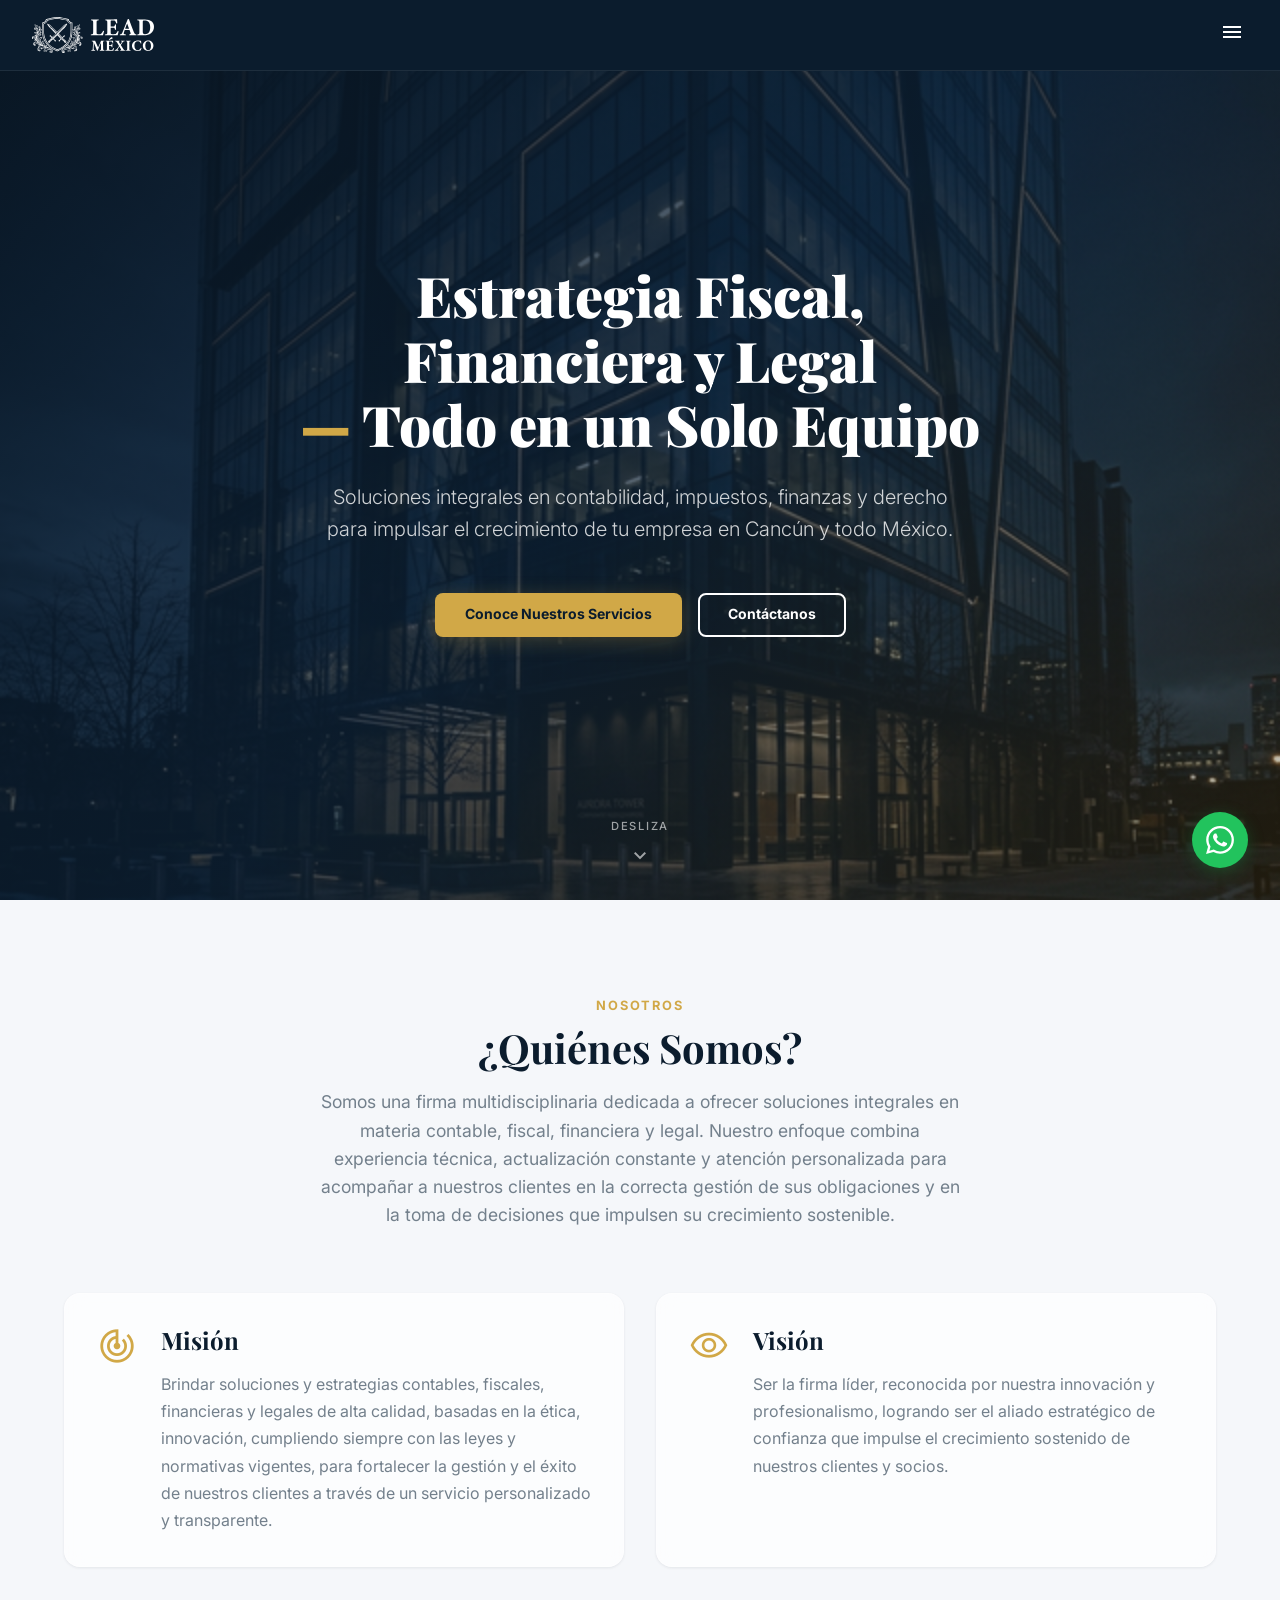
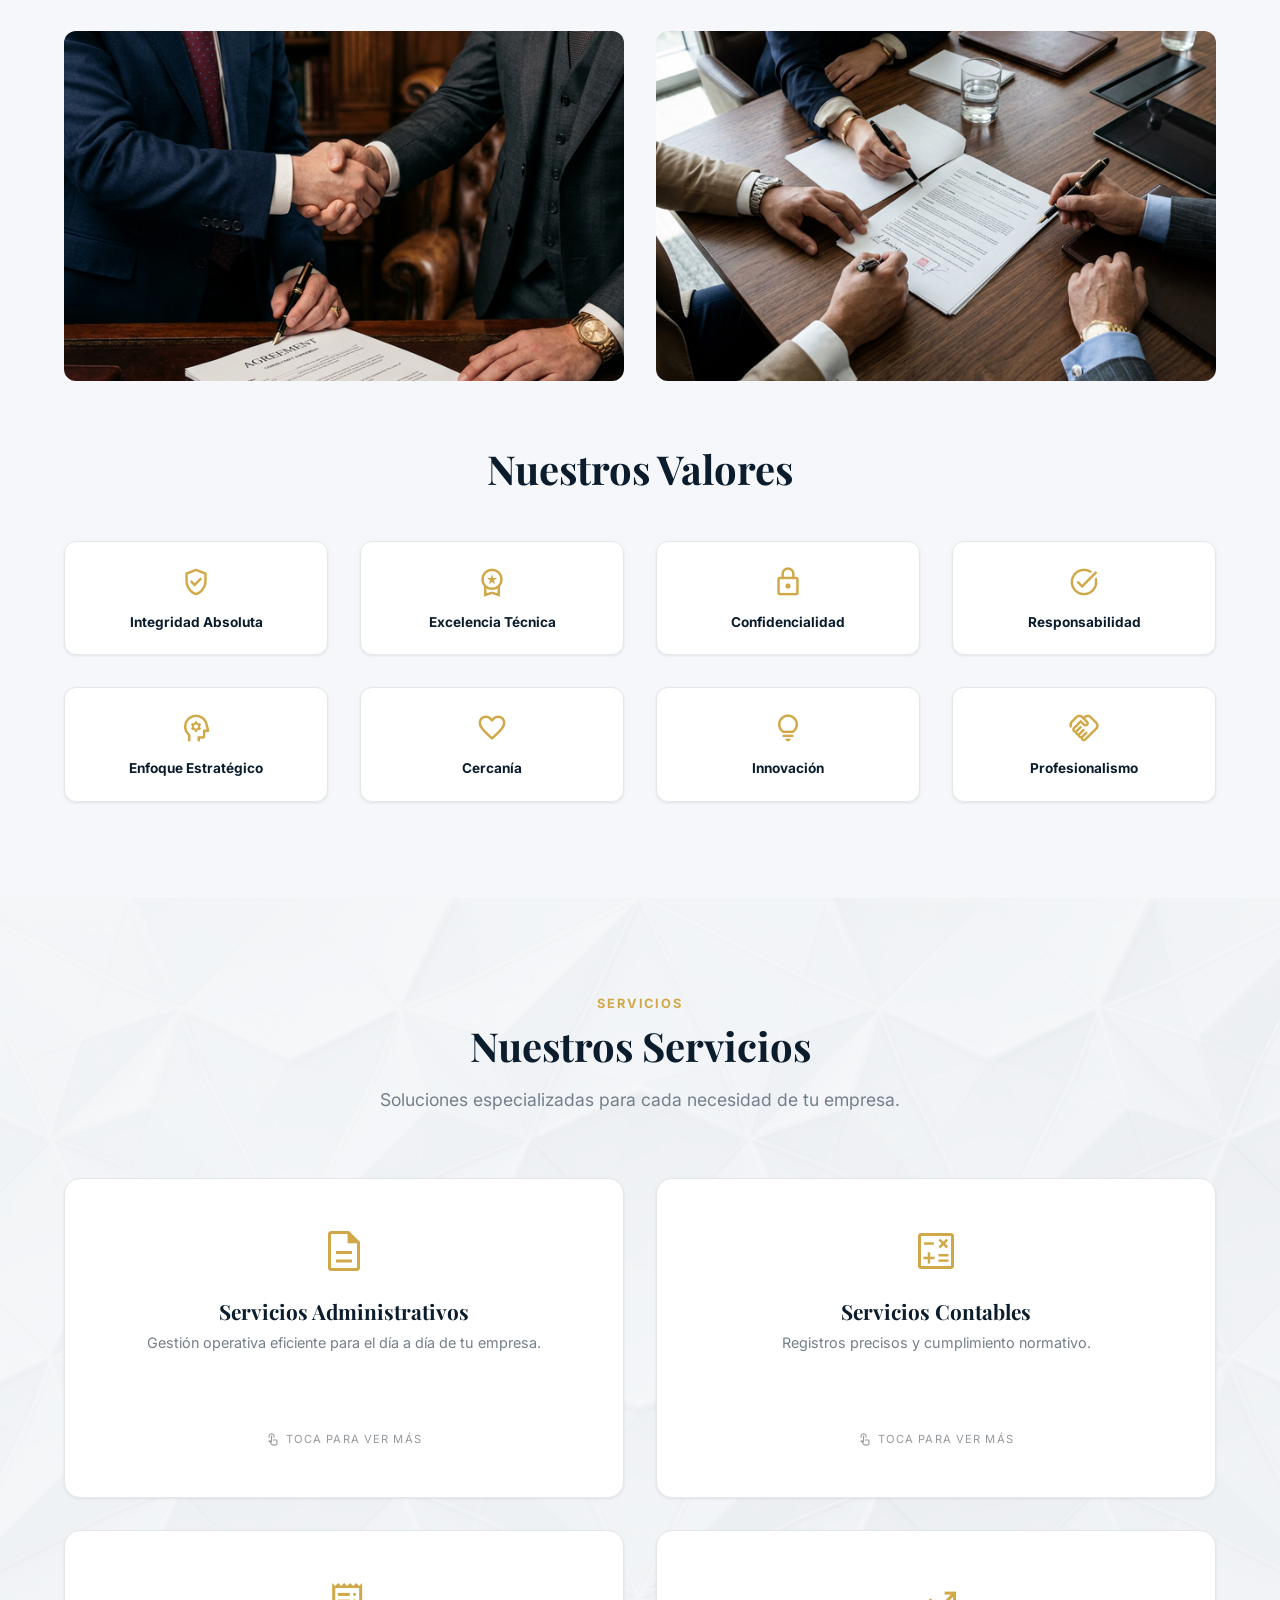
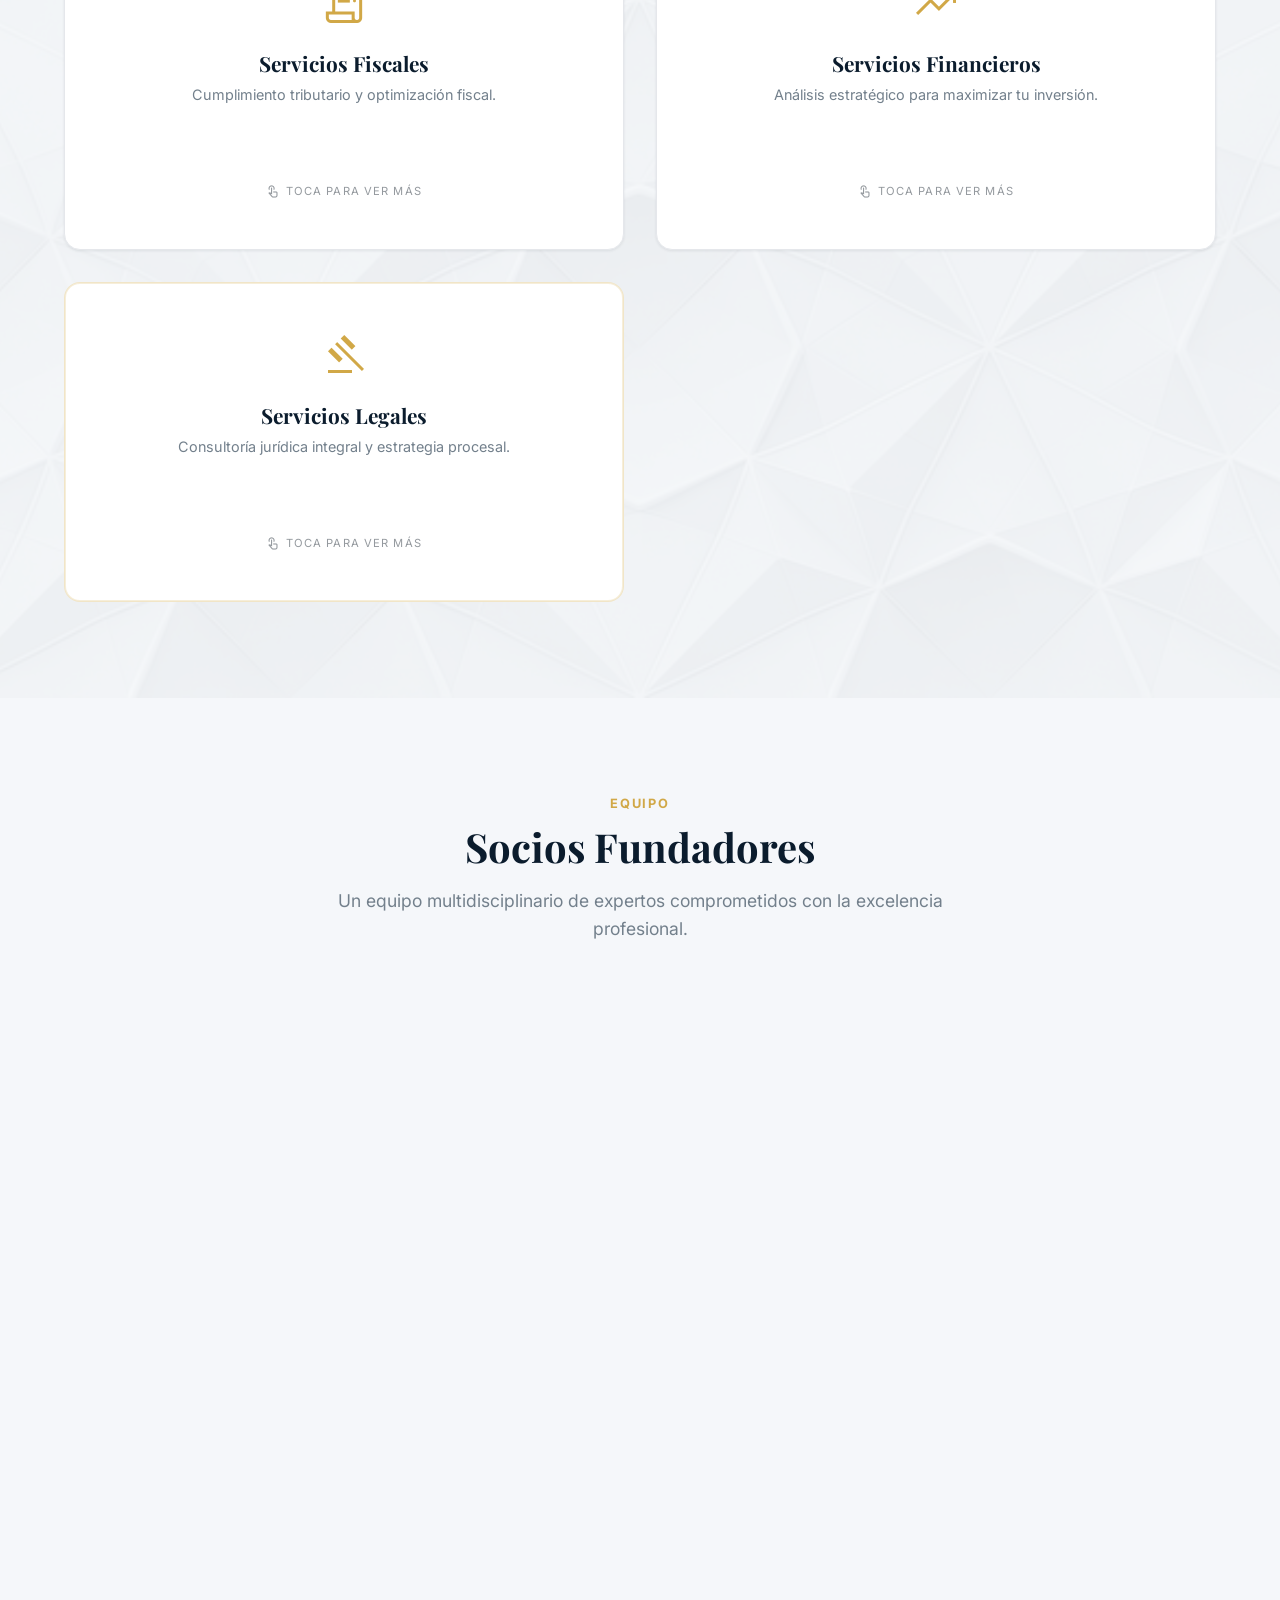
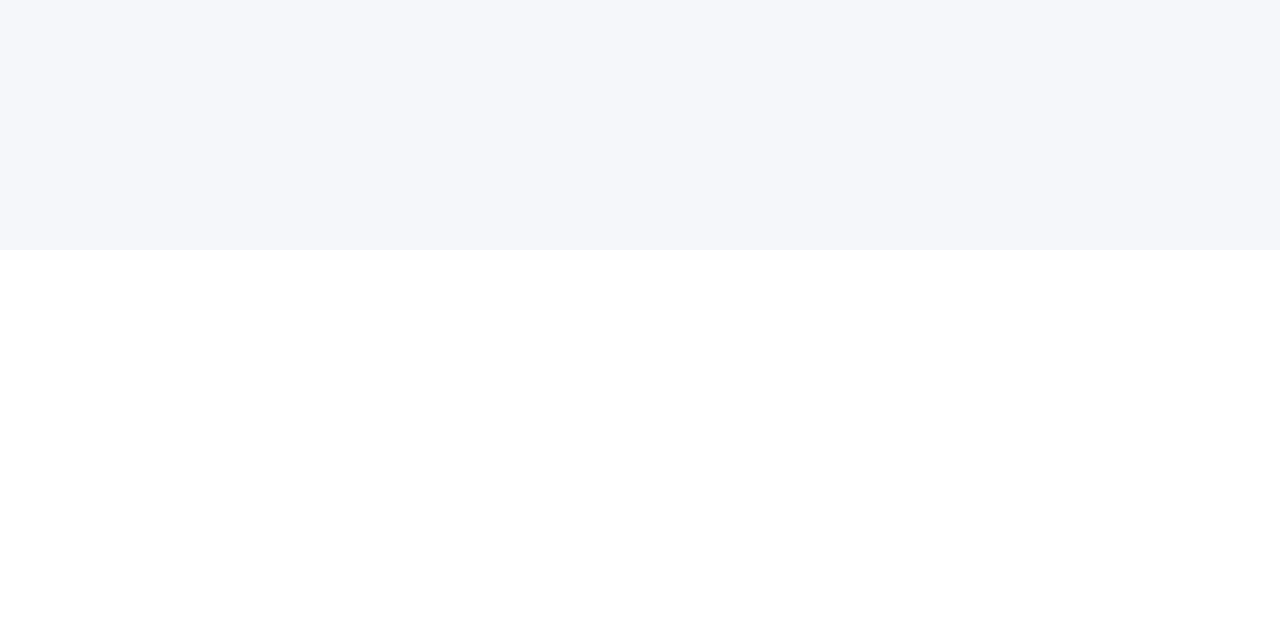
<file: index.html>
<!DOCTYPE html>
<html lang="es">

<head>
    <!-- ─── META BÁSICO ──────────────────────────────────── -->
    <meta charset="UTF-8">
    <meta name="viewport" content="width=device-width, initial-scale=1.0">
    <meta http-equiv="X-UA-Compatible" content="IE=edge">

    <!-- ─── SEO ──────────────────────────────────────────── -->
    <title>LEAD MÉXICO — Estrategia Fiscal, Financiera y Legal en Cancún</title>
    <meta name="description"
        content="Firma multidisciplinaria en Cancún, Quintana Roo. Servicios contables, fiscales, financieros y legales de alta calidad. Soluciones integrales para tu empresa.">
    <meta name="keywords"
        content="contabilidad cancún, fiscal cancún, servicios legales cancún, firma contable quintana roo, asesoría fiscal méxico, LEAD México">
    <meta name="author" content="LEAD México">
    <meta name="robots" content="index, follow">
    <link rel="canonical" href="https://lead-mexico.com/">

    <!-- ─── OPEN GRAPH (Facebook/LinkedIn) ───────────────── -->
    <meta property="og:type" content="website">
    <meta property="og:title" content="LEAD MÉXICO — Estrategia Fiscal, Financiera y Legal">
    <meta property="og:description"
        content="Firma multidisciplinaria en Cancún. Servicios contables, fiscales, financieros y legales de alta calidad.">
    <meta property="og:url" content="https://lead-mexico.com/">
    <meta property="og:site_name" content="LEAD MÉXICO">
    <meta property="og:locale" content="es_MX">

    <!-- ─── FUENTES (Preconnect + Load) ──────────────────── -->
    <link rel="preconnect" href="https://fonts.googleapis.com">
    <link rel="preconnect" href="https://fonts.gstatic.com" crossorigin>
    <link
        href="https://fonts.googleapis.com/css2?family=Inter:wght@300;400;500;700;900&family=Playfair+Display:wght@700;900&display=swap"
        rel="stylesheet">
    <link href="https://fonts.googleapis.com/css2?family=Material+Symbols+Outlined:wght,FILL@100..700,0..1&display=swap"
        rel="stylesheet">

    <!-- ─── FAVICON ─────────────────────────────────────────── -->
    <link rel="icon" type="image/svg+xml" href="img/favicon.svg">

    <!-- ─── CSS ──────────────────────────────────────────── -->
    <link rel="stylesheet" href="css/index.css">

    <!-- ─── SCHEMA.ORG (Structured Data) ─────────────────── -->
    <script type="application/ld+json">
    {
        "@context": "https://schema.org",
        "@type": "ProfessionalService",
        "name": "LEAD México",
        "description": "Firma multidisciplinaria de servicios contables, fiscales, financieros y legales en Cancún, Quintana Roo.",
        "url": "https://lead-mexico.com",
        "address": {
            "@type": "PostalAddress",
            "streetAddress": "Av. Cobá Lote 31 y 33, Manzana 13, Número 1 Planta Alta, Super Manzana 22 Centro",
            "addressLocality": "Cancún",
            "addressRegion": "Quintana Roo",
            "postalCode": "77500",
            "addressCountry": "MX"
        },
        "areaServed": {
            "@type": "GeoCircle",
            "geoMidpoint": {
                "@type": "GeoCoordinates",
                "latitude": 21.1619,
                "longitude": -86.8475
            },
            "geoRadius": "50000"
        },
        "serviceType": [
            "Contabilidad",
            "Servicios Fiscales",
            "Servicios Financieros",
            "Servicios Legales",
            "Asesoría Empresarial"
        ],
        "priceRange": "$$"
    }
    </script>
</head>

<body>

    <!-- ─── NAVBAR (Siempre visible, no lazy) ────────────── -->
    <header class="navbar" id="navbar">
        <a href="#inicio" class="nav-brand" aria-label="LEAD México - Inicio">
            <img src="img/logo-horizontal.svg" alt="LEAD México" class="nav-logo">
        </a>

        <nav>
            <ul class="nav-links">
                <li><a href="#inicio" class="nav-link">Inicio</a></li>
                <li><a href="#nosotros" class="nav-link">Nosotros</a></li>
                <li><a href="#servicios" class="nav-link">Servicios</a></li>
                <li><a href="#equipo" class="nav-link">Equipo</a></li>
                <li><a href="#contacto" class="nav-link">Contacto</a></li>
            </ul>
        </nav>

        <div class="nav-cta">
            <a href="#contacto" class="btn btn-primary">Agenda tu Consulta</a>
        </div>

        <button class="nav-toggle" aria-label="Abrir menú de navegación">
            <span class="material-symbols-outlined">menu</span>
        </button>
    </header>

    <!-- ─── MOBILE MENU ──────────────────────────────────── -->
    <div class="nav-mobile" id="mobile-menu">
        <img src="img/logo-vertical.svg" alt="LEAD México" class="nav-mobile-logo">
        <button class="nav-mobile-close" aria-label="Cerrar menú">
            <span class="material-symbols-outlined">close</span>
        </button>
        <a href="#inicio">Inicio</a>
        <a href="#nosotros">Nosotros</a>
        <a href="#servicios">Servicios</a>
        <a href="#equipo">Equipo</a>
        <a href="#contacto">Contacto</a>
        <a href="#contacto" class="btn btn-primary" style="margin-top:1rem;">Agenda tu Consulta</a>
    </div>

    <!-- ─── MÓDULOS (Lazy Loading Containers) ────────────── -->
    <main>
        <!-- Hero: se carga inmediatamente -->
        <div id="hero-container" class="module-container">
            <div class="module-skeleton" style="min-height:100vh;"></div>
        </div>

        <!-- Nosotros: lazy load al scroll -->
        <div id="nosotros-container" class="module-container">
            <div class="module-skeleton"></div>
        </div>

        <!-- Servicios: lazy load al scroll -->
        <div id="servicios-container" class="module-container">
            <div class="module-skeleton"></div>
        </div>

        <!-- Equipo: lazy load al scroll -->
        <div id="equipo-container" class="module-container">
            <div class="module-skeleton"></div>
        </div>

        <!-- Contacto: lazy load al scroll -->
        <div id="contacto-container" class="module-container">
            <div class="module-skeleton"></div>
        </div>

        <!-- Footer: lazy load al scroll -->
        <div id="footer-container" class="module-container">
            <div class="module-skeleton" style="min-height:150px;"></div>
        </div>
    </main>

    <!-- ─── WHATSAPP FLOTANTE ────────────────────────────── -->
    <a href="https://wa.me/529981234567" target="_blank" rel="noopener noreferrer" class="whatsapp-float"
        aria-label="Contactar por WhatsApp" title="Contáctanos por WhatsApp">
        <svg viewBox="0 0 24 24" xmlns="http://www.w3.org/2000/svg">
            <path
                d="M17.472 14.382c-.297-.149-1.758-.867-2.03-.967-.273-.099-.471-.148-.67.15-.197.297-.767.966-.94 1.164-.173.199-.347.223-.644.075-.297-.15-1.255-.463-2.39-1.475-.883-.788-1.48-1.761-1.653-2.059-.173-.297-.018-.458.13-.606.134-.133.298-.347.446-.52.149-.174.198-.298.298-.497.099-.198.05-.371-.025-.52-.075-.149-.669-1.612-.916-2.207-.242-.579-.487-.5-.669-.51-.173-.008-.371-.01-.57-.01-.198 0-.52.074-.792.372-.272.297-1.04 1.016-1.04 2.479 0 1.462 1.065 2.875 1.213 3.074.149.198 2.096 3.2 5.077 4.487.709.306 1.262.489 1.694.625.712.227 1.36.195 1.871.118.571-.085 1.758-.719 2.006-1.413.248-.694.248-1.289.173-1.413-.074-.124-.272-.198-.57-.347m-5.421 7.403h-.004a9.87 9.87 0 01-5.031-1.378l-.361-.214-3.741.982.998-3.648-.235-.374a9.86 9.86 0 01-1.51-5.26c.001-5.45 4.436-9.884 9.888-9.884 2.64 0 5.122 1.03 6.988 2.898a9.825 9.825 0 012.893 6.994c-.003 5.45-4.437 9.884-9.885 9.884m8.413-18.297A11.815 11.815 0 0012.05 0C5.495 0 .16 5.335.157 11.892c0 2.096.547 4.142 1.588 5.945L.057 24l6.305-1.654a11.882 11.882 0 005.683 1.448h.005c6.554 0 11.89-5.335 11.893-11.893a11.821 11.821 0 00-3.48-8.413z" />
        </svg>
    </a>

    <!-- ─── JS (Defer para no bloquear render) ───────────── -->
    <script src="js/main.js" defer></script>

</body>

</html>
</file>
<file: css/index.css>
/* ============================================================
   LEAD MÉXICO — Design System (Apex Architecture) v2
   Tokens HSL · Componentes · Flip Cards · Animaciones
   Optimizado para carga < 3.5s
   ============================================================ */

/* ─── RESET MÍNIMO ──────────────────────────────────────── */
*,
*::before,
*::after {
    margin: 0;
    padding: 0;
    box-sizing: border-box;
}

/* ─── CUSTOM SCROLLBAR ──────────────────────────────────── */
::-webkit-scrollbar {
    width: 10px;
    height: 10px;
}

::-webkit-scrollbar-track {
    background: var(--primary);
    /* Azul oscuro de LEAD */
}

::-webkit-scrollbar-thumb {
    background: var(--accent);
    /* Dorado de LEAD */
    border-radius: var(--radius-full);
    border: 2px solid var(--primary);
    /* Margen sutil para que no se vea pegado */
}

::-webkit-scrollbar-thumb:hover {
    background: var(--accent-hover);
}

/* ─── DESIGN TOKENS (Variables HSL) ─────────────────────── */
:root {
    --primary: hsl(210, 60%, 11%);
    --primary-mid: hsl(210, 50%, 23%);
    --primary-light: hsl(210, 40%, 35%);
    --accent: hsl(42, 60%, 55%);
    --accent-hover: hsl(42, 65%, 48%);
    --accent-glow: hsla(42, 60%, 55%, .2);

    --surface: hsl(216, 33%, 97%);
    --surface-alt: hsl(210, 10%, 93%);
    --surface-dark: hsl(0, 0%, 10%);
    --white: hsl(0, 0%, 100%);

    --text: hsl(213, 30%, 15%);
    --text-secondary: hsl(210, 10%, 50%);
    --text-inverse: hsl(0, 0%, 95%);
    --text-muted: hsl(210, 5%, 60%);

    --success: hsl(160, 60%, 40%);
    --error: hsl(0, 65%, 50%);

    --border: hsl(220, 13%, 91%);
    --border-dark: hsl(0, 0%, 20%);
    --shadow-sm: 0 1px 3px hsla(210, 30%, 10%, .08);
    --shadow-md: 0 4px 12px hsla(210, 30%, 10%, .1);
    --shadow-lg: 0 10px 30px hsla(210, 30%, 10%, .12);
    --shadow-accent: 0 4px 20px hsla(42, 60%, 55%, .25);

    --font-body: 'Inter', system-ui, -apple-system, sans-serif;
    --font-display: 'Playfair Display', Georgia, serif;

    --space-xs: .25rem;
    --space-sm: .5rem;
    --space-md: 1rem;
    --space-lg: 1.5rem;
    --space-xl: 2rem;
    --space-2xl: 3rem;
    --space-3xl: 4rem;
    --space-4xl: 6rem;

    --radius-sm: .25rem;
    --radius-md: .5rem;
    --radius-lg: .75rem;
    --radius-xl: 1rem;
    --radius-full: 9999px;

    --ease: cubic-bezier(.4, 0, .2, 1);
    --duration: 300ms;

    --container-max: 1200px;
    --container-px: 1.5rem;
}

/* ─── BASE ──────────────────────────────────────────────── */
html {
    scroll-behavior: smooth;
    font-size: 16px;
    -webkit-font-smoothing: antialiased;
    -moz-osx-font-smoothing: grayscale;
}

body {
    font-family: var(--font-body);
    color: var(--text);
    background-color: var(--white);
    line-height: 1.6;
    overflow-x: hidden;
}

h1,
h2,
h3,
h4,
h5,
h6 {
    font-family: var(--font-display);
    line-height: 1.2;
    color: var(--primary);
}

a {
    text-decoration: none;
    color: inherit;
    transition: color var(--duration) var(--ease);
}

img {
    max-width: 100%;
    height: auto;
    display: block;
}

/* ─── CONTAINER / SECTION ───────────────────────────────── */
.container {
    max-width: var(--container-max);
    margin-inline: auto;
    padding-inline: var(--container-px);
}

.section {
    padding-block: var(--space-4xl);
}

/* Base especial para secciones con Parallax */
.section-parallax {
    position: relative;
    background-attachment: fixed;
    background-position: center;
    background-repeat: no-repeat;
    background-size: cover;
}

/* Sutil overlay para garantizar contraste sin oscurecer en exceso */
.section-parallax::before {
    content: '';
    position: absolute;
    inset: 0;
    background: hsla(216, 33%, 97%, .85);
    /* Superficie clara ajustada para contraste */
    z-index: 1;
}

.section-parallax>* {
    position: relative;
    z-index: 2;
}

.section-header {
    text-align: center;
    margin-bottom: var(--space-3xl);
}

.section-label {
    display: block;
    font-size: .8rem;
    font-weight: 700;
    letter-spacing: .15em;
    text-transform: uppercase;
    color: var(--accent);
    margin-bottom: var(--space-sm);
}

.section-title {
    font-size: clamp(1.75rem, 4vw, 2.5rem);
    color: var(--primary);
    margin-bottom: var(--space-md);
}

.section-subtitle {
    font-size: 1.1rem;
    color: var(--text-secondary);
    max-width: 640px;
    margin-inline: auto;
}

/* ─── NAVBAR ────────────────────────────────────────────── */
.navbar {
    position: fixed;
    top: 0;
    left: 0;
    right: 0;
    z-index: 100;
    display: flex;
    align-items: center;
    justify-content: space-between;
    padding: var(--space-md) var(--space-xl);
    background: var(--primary);
    border-bottom: 1px solid hsla(0, 0%, 100%, .08);
    transition: background var(--duration) var(--ease), box-shadow var(--duration) var(--ease);
}

.navbar.scrolled {
    background: hsla(210, 60%, 11%, .97);
    backdrop-filter: blur(12px);
    box-shadow: var(--shadow-md);
}

.nav-brand {
    display: flex;
    align-items: center;
    gap: var(--space-sm);
}

.nav-logo {
    height: 36px;
    width: auto;
    filter: brightness(0) invert(1);
    transition: opacity var(--duration) var(--ease);
}

.nav-logo:hover {
    opacity: .85;
}

.nav-brand-icon {
    color: var(--accent);
    font-size: 1.75rem;
}

.nav-brand-text {
    font-family: var(--font-display);
    font-size: 1.25rem;
    font-weight: 700;
    color: var(--white);
    letter-spacing: .03em;
}

/* Menú clásico oculto — solo hamburguesa en todo momento */
.nav-links {
    display: none;
}

.nav-cta {
    display: none;
}

/* Hamburguesa — siempre visible */
.nav-toggle {
    display: block;
    background: none;
    border: none;
    color: var(--white);
    font-size: 1.5rem;
    cursor: pointer;
    padding: var(--space-xs);
    z-index: 102;
    transition: transform var(--duration) var(--ease);
}

.nav-toggle.active {
    transform: rotate(90deg);
}

/* Mobile menu — con animación de slide */
.nav-mobile {
    position: fixed;
    top: 0;
    left: 0;
    right: 0;
    bottom: 0;
    z-index: 101;
    background: hsla(210, 60%, 11%, .98);
    backdrop-filter: blur(20px);
    display: flex;
    flex-direction: column;
    align-items: center;
    justify-content: center;
    gap: var(--space-2xl);
    opacity: 0;
    visibility: hidden;
    transform: translateY(-20px);
    transition: opacity .4s var(--ease),
        visibility .4s var(--ease),
        transform .4s var(--ease);
}

.nav-mobile.active {
    opacity: 1;
    visibility: visible;
    transform: translateY(0);
}

.nav-mobile a {
    font-size: 1.5rem;
    font-weight: 600;
    color: var(--white);
    opacity: 0;
    transform: translateY(15px);
    transition: color var(--duration) var(--ease),
        opacity .4s var(--ease),
        transform .4s var(--ease);
}

.nav-mobile.active a {
    opacity: 1;
    transform: translateY(0);
}

.nav-mobile.active a:nth-child(1) {
    transition-delay: .1s;
}

.nav-mobile.active a:nth-child(2) {
    transition-delay: .15s;
}

.nav-mobile.active a:nth-child(3) {
    transition-delay: .2s;
}

.nav-mobile.active a:nth-child(4) {
    transition-delay: .25s;
}

.nav-mobile.active a:nth-child(5) {
    transition-delay: .3s;
}

.nav-mobile.active a:nth-child(6) {
    transition-delay: .35s;
}

.nav-mobile.active a:nth-child(7) {
    transition-delay: .4s;
}

.nav-mobile a:hover {
    color: var(--accent);
}

.nav-mobile-close {
    position: absolute;
    top: var(--space-lg);
    right: var(--space-xl);
    background: none;
    border: none;
    color: var(--white);
    font-size: 2rem;
    cursor: pointer;
    transition: transform var(--duration) var(--ease);
}

.nav-mobile-close:hover {
    transform: rotate(90deg);
}

/* Logo vertical en menú mobile */
.nav-mobile-logo {
    height: 100px;
    width: auto;
    filter: brightness(0) invert(1);
    opacity: 0;
    transform: scale(.8);
    transition: opacity .5s var(--ease), transform .5s var(--ease);
}

.nav-mobile.active .nav-mobile-logo {
    opacity: 1;
    transform: scale(1);
}

/* ─── BOTONES ───────────────────────────────────────────── */
.btn {
    display: inline-flex;
    align-items: center;
    justify-content: center;
    gap: var(--space-sm);
    font-family: var(--font-body);
    font-size: .875rem;
    font-weight: 700;
    height: 2.75rem;
    padding-inline: 1.75rem;
    border-radius: var(--radius-md);
    border: 2px solid transparent;
    cursor: pointer;
    transition: all var(--duration) var(--ease);
    white-space: nowrap;
}

.btn-primary {
    background: var(--accent);
    color: var(--primary);
    box-shadow: var(--shadow-accent);
}

.btn-primary:hover {
    background: var(--accent-hover);
    transform: translateY(-1px);
}

.btn-outline {
    background: transparent;
    color: var(--white);
    border-color: var(--white);
}

.btn-outline:hover {
    background: var(--white);
    color: var(--primary);
}

/* ─── CARDS ─────────────────────────────────────────────── */
.card {
    background: var(--white);
    border: 1px solid var(--border);
    border-radius: var(--radius-xl);
    padding: var(--space-xl);
    transition: transform var(--duration) var(--ease), box-shadow var(--duration) var(--ease);
}

.card:hover {
    transform: translateY(-4px);
    box-shadow: var(--shadow-lg);
}

.glass-card {
    background: hsla(0, 0%, 100%, .7);
    backdrop-filter: blur(10px);
    border: 1px solid hsla(0, 0%, 100%, .3);
    border-radius: var(--radius-xl);
    padding: var(--space-xl);
    box-shadow: var(--shadow-sm);
    transition: transform var(--duration) var(--ease), box-shadow var(--duration) var(--ease);
}

.glass-card:hover {
    transform: translateY(-4px);
    box-shadow: var(--shadow-lg);
}

/* ─── GRID / FLEX UTILITIES ─────────────────────────────── */
.grid {
    display: grid;
    gap: var(--space-xl);
}

.grid-2 {
    grid-template-columns: repeat(2, 1fr);
}

.grid-3 {
    grid-template-columns: repeat(3, 1fr);
}

.grid-4 {
    grid-template-columns: repeat(4, 1fr);
}

.flex {
    display: flex;
}

.flex-center {
    align-items: center;
    justify-content: center;
}

.flex-col {
    flex-direction: column;
}

.flex-wrap {
    flex-wrap: wrap;
}

.gap-sm {
    gap: var(--space-sm);
}

.gap-md {
    gap: var(--space-md);
}

.gap-lg {
    gap: var(--space-lg);
}

.gap-xl {
    gap: var(--space-xl);
}

.text-center {
    text-align: center;
}

/* ─── FORMULARIO ────────────────────────────────────────── */
.form-group {
    display: flex;
    flex-direction: column;
    gap: var(--space-xs);
}

.form-input,
.form-select,
.form-textarea {
    font-family: var(--font-body);
    font-size: .875rem;
    color: var(--white);
    background: var(--surface-dark);
    border: 1px solid var(--border-dark);
    border-radius: var(--radius-lg);
    padding: .75rem 1rem;
    transition: border-color var(--duration) var(--ease), box-shadow var(--duration) var(--ease);
    outline: none;
    width: 100%;
}

.form-input::placeholder,
.form-textarea::placeholder {
    color: var(--text-muted);
}

.form-input:focus,
.form-select:focus,
.form-textarea:focus {
    border-color: var(--accent);
    box-shadow: 0 0 0 3px var(--accent-glow);
}

.form-textarea {
    resize: vertical;
    min-height: 120px;
}

/* ─── LAZY LOADING ANIMATIONS ───────────────────────────── */
.module-container {
    opacity: 0;
    transform: translateY(30px);
    transition: opacity .6s var(--ease), transform .6s var(--ease);
    min-height: 100px;
}

.module-container.loaded {
    opacity: 1;
    transform: translateY(0);
}

.module-skeleton {
    background: linear-gradient(90deg, var(--surface) 25%, var(--surface-alt) 50%, var(--surface) 75%);
    background-size: 200% 100%;
    animation: shimmer 1.5s infinite;
    border-radius: var(--radius-lg);
    min-height: 200px;
}

@keyframes shimmer {
    0% {
        background-position: 200% 0;
    }

    100% {
        background-position: -200% 0;
    }
}

.animate-on-scroll {
    opacity: 0;
    transform: translateY(20px);
    transition: opacity .5s var(--ease), transform .5s var(--ease);
}

.animate-on-scroll.visible {
    opacity: 1;
    transform: translateY(0);
}

.stagger-1 {
    transition-delay: .1s;
}

.stagger-2 {
    transition-delay: .2s;
}

.stagger-3 {
    transition-delay: .3s;
}

.stagger-4 {
    transition-delay: .4s;
}

.stagger-5 {
    transition-delay: .5s;
}

.stagger-6 {
    transition-delay: .6s;
}

.stagger-7 {
    transition-delay: .7s;
}

.stagger-8 {
    transition-delay: .8s;
}

/* ─── HERO ──────────────────────────────────────────────── */
.hero {
    position: relative;
    min-height: 100vh;
    display: flex;
    align-items: center;
    justify-content: center;
    background: var(--primary) url('../img/hero-bg.png') center/cover no-repeat;
    overflow: hidden;
}

.hero-overlay {
    position: absolute;
    inset: 0;
    background: linear-gradient(135deg, hsla(210, 60%, 8%, .95) 0%, hsla(210, 60%, 15%, .7) 50%, hsla(42, 40%, 30%, .3) 100%);
    z-index: 1;
}

.hero-content {
    position: relative;
    z-index: 2;
    text-align: center;
    max-width: 800px;
    padding: var(--space-xl);
}

.hero h1 {
    font-size: clamp(2rem, 5.5vw, 3.5rem);
    color: var(--white);
    font-weight: 900;
    margin-bottom: var(--space-lg);
    line-height: 1.15;
}

.hero h1 .accent-dash {
    color: var(--accent);
}

.hero p {
    font-size: clamp(1rem, 2vw, 1.25rem);
    color: hsla(0, 0%, 100%, .8);
    font-weight: 300;
    max-width: 640px;
    margin-inline: auto;
    margin-bottom: var(--space-2xl);
}

.hero-actions {
    display: flex;
    gap: var(--space-md);
    justify-content: center;
    flex-wrap: wrap;
}

/* Hero Scroll Indicator (Flechita parpadeante) */
.hero-scroll-indicator {
    position: absolute;
    bottom: 2rem;
    left: 50%;
    transform: translateX(-50%);
    z-index: 3;
    display: flex;
    flex-direction: column;
    align-items: center;
    gap: .5rem;
    color: hsla(0, 0%, 100%, .6);
    animation: hero-bounce 2s ease-in-out infinite;
    cursor: pointer;
}

.hero-scroll-indicator span.scroll-text {
    font-family: var(--font-body);
    font-size: .7rem;
    font-weight: 500;
    letter-spacing: .15em;
    text-transform: uppercase;
}

.hero-scroll-indicator .scroll-arrow {
    font-size: 1.5rem;
    animation: hero-arrow-pulse 2s ease-in-out infinite;
}

@keyframes hero-bounce {

    0%,
    100% {
        transform: translateX(-50%) translateY(0);
        opacity: .6;
    }

    50% {
        transform: translateX(-50%) translateY(8px);
        opacity: 1;
    }
}

@keyframes hero-arrow-pulse {

    0%,
    100% {
        opacity: .4;
    }

    50% {
        opacity: 1;
    }
}

/* ─── VALOR CARD ────────────────────────────────────────── */
.valor-card {
    display: flex;
    flex-direction: column;
    align-items: center;
    text-align: center;
    gap: var(--space-md);
    padding: var(--space-lg);
    border-radius: var(--radius-lg);
    background: var(--white);
    border: 1px solid var(--border);
    box-shadow: var(--shadow-sm);
    transition: transform var(--duration) var(--ease), box-shadow var(--duration) var(--ease);
}

.valor-card:hover {
    transform: translateY(-4px);
    box-shadow: var(--shadow-md);
}

.valor-card .icon {
    color: var(--accent);
    font-size: 2rem;
    transition: transform var(--duration) var(--ease);
}

.valor-card:hover .icon {
    transform: scale(1.15);
}

.valor-card h5 {
    font-size: .85rem;
    font-weight: 700;
    font-family: var(--font-body);
    color: var(--primary);
}

/* ─── FLIP CARD SERVICIOS ───────────────────────────────── */
.flip-card {
    perspective: 1000px;
    min-height: 320px;
    cursor: pointer;
}

.flip-card-inner {
    position: relative;
    width: 100%;
    height: 100%;
    min-height: 320px;
    transition: transform .6s var(--ease);
    transform-style: preserve-3d;
}

.flip-card.flipped .flip-card-inner {
    transform: rotateY(180deg);
}

.flip-card-front,
.flip-card-back {
    position: absolute;
    top: 0;
    left: 0;
    width: 100%;
    height: 100%;
    backface-visibility: hidden;
    border-radius: var(--radius-xl);
    border: 1px solid var(--border);
    padding: var(--space-2xl);
    display: flex;
    flex-direction: column;
}

/* Front */
.flip-card-front {
    background: var(--white);
    align-items: center;
    justify-content: center;
    text-align: center;
    box-shadow: var(--shadow-sm);
    transition: box-shadow var(--duration) var(--ease);
}

.flip-card:hover .flip-card-front {
    box-shadow: var(--shadow-lg);
}

.flip-card-front .card-icon {
    color: var(--accent);
    font-size: 3rem;
    margin-bottom: var(--space-lg);
}

.flip-card-front h3 {
    font-size: 1.3rem;
    margin-bottom: var(--space-sm);
}

.flip-card-front p {
    color: var(--text-secondary);
    font-size: .9rem;
    line-height: 1.5;
    margin-bottom: var(--space-lg);
}

.flip-card-front .flip-hint {
    font-size: .7rem;
    color: var(--text-muted);
    letter-spacing: .1em;
    text-transform: uppercase;
    display: flex;
    align-items: center;
    gap: .35rem;
    margin-top: auto;
}

.flip-card-front .flip-hint .material-symbols-outlined {
    font-size: .9rem;
}

/* Back */
.flip-card-back {
    background: var(--primary);
    color: var(--white);
    transform: rotateY(180deg);
    overflow-y: auto;
}

.flip-card-back h4 {
    color: var(--accent);
    font-family: var(--font-body);
    font-size: .85rem;
    font-weight: 700;
    letter-spacing: .1em;
    text-transform: uppercase;
    margin-bottom: var(--space-md);
    padding-bottom: var(--space-sm);
    border-bottom: 1px solid hsla(0, 0%, 100%, .15);
}

.flip-card-back ul {
    list-style: none;
    padding: 0;
}

.flip-card-back ul li {
    position: relative;
    padding-left: var(--space-lg);
    margin-bottom: var(--space-sm);
    font-size: .8rem;
    color: hsla(0, 0%, 100%, .8);
    line-height: 1.5;
}

.flip-card-back ul li::before {
    content: '';
    position: absolute;
    left: 0;
    top: .5em;
    width: 5px;
    height: 5px;
    background: var(--accent);
    border-radius: var(--radius-full);
}

.flip-card-back .flip-close {
    font-size: .7rem;
    color: hsla(0, 0%, 100%, .5);
    text-transform: uppercase;
    letter-spacing: .1em;
    margin-top: auto;
    padding-top: var(--space-md);
    text-align: center;
    cursor: pointer;
    display: flex;
    align-items: center;
    justify-content: center;
    gap: .35rem;
}

/* Legal card (full width, no flip) */
.servicio-legal {
    background: var(--white);
    border: 1px solid var(--border);
    border-radius: var(--radius-xl);
    padding: var(--space-2xl);
    border-color: hsla(42, 60%, 55%, .3);
    box-shadow: inset 0 0 0 1px var(--accent-glow);
    transition: box-shadow var(--duration) var(--ease);
}

.servicio-legal:hover {
    box-shadow: var(--shadow-lg);
}

.servicio-legal .card-icon {
    color: var(--accent);
    font-size: 2.5rem;
}

.servicio-legal h3 {
    font-size: 1.5rem;
}

.servicio-legal p {
    color: var(--text-secondary);
    font-size: .95rem;
}

.legal-subareas {
    display: grid;
    grid-template-columns: repeat(2, 1fr);
    gap: var(--space-lg);
    margin-top: var(--space-xl);
}

.legal-subarea {
    display: flex;
    align-items: flex-start;
    gap: var(--space-sm);
}

.legal-subarea .sub-icon {
    color: var(--accent);
    font-size: 1.25rem;
    flex-shrink: 0;
    margin-top: 2px;
}

.legal-subarea h4 {
    font-size: .95rem;
    font-weight: 700;
    font-family: var(--font-body);
    color: var(--text);
    margin-bottom: var(--space-xs);
}

.legal-subarea p {
    font-size: .8rem;
    color: var(--text-secondary);
}

/* ─── EQUIPO (Tarjetas elegantes) ───────────────────────── */
.socio-card {
    background: var(--white);
    border: 1px solid var(--border);
    border-radius: var(--radius-xl);
    padding: var(--space-2xl) var(--space-xl);
    text-align: center;
    transition: transform var(--duration) var(--ease),
        box-shadow var(--duration) var(--ease);
}

.socio-card:hover {
    transform: translateY(-6px);
    box-shadow: var(--shadow-lg);
}

.socio-avatar {
    width: 80px;
    height: 80px;
    border-radius: var(--radius-lg);
    background: linear-gradient(135deg, var(--primary), var(--primary-mid));
    color: var(--accent);
    display: flex;
    align-items: center;
    justify-content: center;
    font-family: var(--font-display);
    font-size: 1.5rem;
    font-weight: 700;
    margin: 0 auto var(--space-lg);
    border: 2px solid var(--accent-glow);
    transition: border-color var(--duration) var(--ease), box-shadow var(--duration) var(--ease);
}

.socio-card:hover .socio-avatar {
    border-color: var(--accent);
    box-shadow: var(--shadow-accent);
}

.socio-card h3 {
    font-size: 1.05rem;
    margin-bottom: var(--space-xs);
}

.socio-titulo {
    display: block;
    font-size: .7rem;
    font-weight: 600;
    letter-spacing: .1em;
    text-transform: uppercase;
    color: var(--accent);
    margin-bottom: var(--space-md);
}


.socio-detalle {
    font-size: .8rem;
    color: var(--text-secondary);
    padding-left: var(--space-md);
    border-left: 2px solid var(--accent);
    text-align: left;
    display: inline-block;
    line-height: 1.5;
}

.socio-email {
    display: inline-flex;
    align-items: center;
    gap: .35rem;
    margin-top: var(--space-md);
    font-size: .75rem;
    color: var(--accent);
    font-weight: 500;
    padding: .35rem .75rem;
    border-radius: var(--radius-full);
    background: var(--accent-glow);
    transition: background var(--duration) var(--ease);
}

.socio-email:hover {
    background: hsla(42, 60%, 55%, .35);
    text-decoration: none;
}

/* ─── CONTACTO ──────────────────────────────────────────── */
.contacto-section {
    background: var(--surface-dark);
    color: var(--text-inverse);
}

.contacto-grid {
    display: grid;
    grid-template-columns: 1fr 1fr;
    gap: var(--space-3xl);
}

.contacto-info h2 {
    color: var(--white);
    margin-bottom: var(--space-lg);
}

.contacto-info p {
    color: var(--text-muted);
    font-size: 1.05rem;
    margin-bottom: var(--space-2xl);
}

.info-item {
    display: flex;
    align-items: flex-start;
    gap: var(--space-md);
    margin-bottom: var(--space-lg);
}

.info-item .info-icon {
    color: var(--accent);
    font-size: 1.5rem;
    flex-shrink: 0;
}

.info-item h4 {
    font-family: var(--font-body);
    font-size: .9rem;
    font-weight: 700;
    color: var(--white);
    margin-bottom: var(--space-xs);
}

.info-item p {
    font-size: .85rem;
    color: var(--text-muted);
    margin-bottom: 0;
}

.contacto-map {
    border-radius: var(--radius-xl);
    overflow: hidden;
    min-height: 400px;
    background: hsl(0, 0%, 15%);
}

.contacto-map iframe {
    width: 100%;
    height: 100%;
    border: 0;
    min-height: 400px;
    filter: grayscale(40%) contrast(1.1);
}

/* ─── FOOTER (Nunca 1 columna) ──────────────────────────── */
.footer {
    background: hsl(0, 0%, 7%);
    color: var(--text-muted);
    padding-block: var(--space-3xl) var(--space-xl);
    border-top: 1px solid var(--border-dark);
}

.footer-grid {
    display: grid;
    grid-template-columns: 2fr 1fr 1fr;
    gap: var(--space-2xl);
    margin-bottom: var(--space-2xl);
}

.footer-brand-text {
    font-family: var(--font-display);
    color: var(--white);
    font-size: 1.25rem;
    font-weight: 700;
    margin-bottom: var(--space-md);
}

.footer-desc {
    font-size: .85rem;
    color: var(--text-muted);
    line-height: 1.6;
    max-width: 320px;
}

.footer h4 {
    font-family: var(--font-body);
    font-size: .8rem;
    font-weight: 700;
    letter-spacing: .1em;
    text-transform: uppercase;
    color: var(--white);
    margin-bottom: var(--space-md);
}

.footer-links {
    list-style: none;
}

.footer-links li {
    margin-bottom: var(--space-sm);
}

.footer-links a {
    font-size: .85rem;
    color: var(--text-muted);
}

.footer-links a:hover {
    color: var(--accent);
}

.footer-bottom {
    text-align: center;
    padding-top: var(--space-xl);
    border-top: 1px solid var(--border-dark);
    font-size: .8rem;
}

/* ─── WHATSAPP FLOTANTE ─────────────────────────────────── */
.whatsapp-float {
    position: fixed;
    bottom: var(--space-xl);
    right: var(--space-xl);
    z-index: 90;
    width: 56px;
    height: 56px;
    background: hsl(142, 70%, 45%);
    border-radius: var(--radius-full);
    display: flex;
    align-items: center;
    justify-content: center;
    box-shadow: 0 4px 16px hsla(142, 70%, 30%, .4);
    transition: transform var(--duration) var(--ease), box-shadow var(--duration) var(--ease);
}

.whatsapp-float:hover {
    transform: scale(1.1);
    box-shadow: 0 6px 24px hsla(142, 70%, 30%, .5);
}

.whatsapp-float svg {
    width: 28px;
    height: 28px;
    fill: var(--white);
}

/* ─── RESPONSIVE ────────────────────────────────────────── */

/* Tablet */
@media (max-width: 1024px) {
    .grid-3 {
        grid-template-columns: repeat(2, 1fr);
    }

    .grid-4 {
        grid-template-columns: repeat(2, 1fr);
    }

    .contacto-grid {
        grid-template-columns: 1fr;
    }

    /* Footer: siempre 2+ columnas */
    .footer-grid {
        grid-template-columns: 1fr 1fr;
    }

    .legal-subareas {
        grid-template-columns: 1fr;
    }
}

/* Mobile */
@media (max-width: 768px) {
    :root {
        --container-px: 1rem;
        --space-4xl: 3.5rem;
    }

    /* nav ya es hamburguesa por defecto, no se necesita override */

    /* Misión y Visión: SIEMPRE 1 columna en mobile/tablet */
    .grid-2.mision-vision-grid {
        grid-template-columns: 1fr !important;
    }

    /* Servicios y Socios → 2 columnas en mobile */
    .grid-2 {
        grid-template-columns: repeat(2, 1fr);
        gap: var(--space-md);
    }

    .grid-3 {
        grid-template-columns: repeat(2, 1fr);
        gap: var(--space-md);
    }

    /* Valores → 2 columnas */
    .grid-4 {
        grid-template-columns: repeat(2, 1fr);
        gap: var(--space-md);
    }

    .hero h1 {
        font-size: clamp(1.75rem, 7vw, 2.5rem);
    }

    .section {
        padding-block: var(--space-3xl);
    }

    .contacto-grid {
        grid-template-columns: 1fr;
    }

    /* Footer: NUNCA 1 columna — mínimo 2 */
    .footer-grid {
        grid-template-columns: 1fr 1fr;
        gap: var(--space-lg);
    }

    /* Flip cards compactas para 2-col mobile */
    .flip-card {
        min-height: 240px;
    }

    .flip-card-inner {
        min-height: 240px;
    }

    .flip-card-front {
        padding: var(--space-lg);
    }

    .flip-card-front .card-icon {
        font-size: 2rem;
        margin-bottom: var(--space-sm);
    }

    .flip-card-front h3 {
        font-size: 1rem;
    }

    .flip-card-front p {
        font-size: .75rem;
        margin-bottom: var(--space-sm);
    }

    .flip-card-back {
        padding: var(--space-lg);
    }

    .flip-card-back ul li {
        font-size: .7rem;
        margin-bottom: .25rem;
    }

    /* Socios compactos en 2-col */
    .socio-card {
        padding: var(--space-lg) var(--space-md);
    }

    .socio-avatar {
        width: 60px;
        height: 60px;
        font-size: 1.1rem;
        margin-bottom: var(--space-md);
    }

    .socio-card h3 {
        font-size: .85rem;
    }

    .socio-titulo {
        font-size: .6rem;
    }

    .socio-detalle {
        font-size: .7rem;
    }

    .socio-email {
        font-size: .65rem;
        padding: .25rem .5rem;
    }

    /* Legal full-width override */
    .servicio-legal-wrapper {
        grid-column: 1 / -1;
    }

    .legal-subareas {
        grid-template-columns: 1fr;
    }
}

/* Gama baja-media (320px) */
@media (max-width: 320px) {
    :root {
        --container-px: .75rem;
    }

    .hero-actions {
        flex-direction: column;
        align-items: stretch;
    }

    .hero-actions .btn {
        width: 100%;
        font-size: .75rem;
        height: 2.5rem;
    }

    .grid-2,
    .grid-3,
    .grid-4 {
        gap: var(--space-sm);
    }

    .valor-card {
        padding: var(--space-sm);
    }

    .valor-card .icon {
        font-size: 1.25rem;
    }

    .valor-card h5 {
        font-size: .65rem;
    }

    .flip-card {
        min-height: 200px;
    }

    .flip-card-inner {
        min-height: 200px;
    }

    .flip-card-front .card-icon {
        font-size: 1.5rem;
    }

    .flip-card-front h3 {
        font-size: .85rem;
    }

    .flip-card-front p {
        font-size: .65rem;
    }

    .flip-card-back ul li {
        font-size: .6rem;
    }

    .socio-avatar {
        width: 48px;
        height: 48px;
        font-size: .9rem;
    }

    .socio-card h3 {
        font-size: .75rem;
    }

    .socio-titulo {
        font-size: .55rem;
    }

    .socio-detalle {
        font-size: .6rem;
    }

    .socio-email {
        font-size: .55rem;
    }

    .section-title {
        font-size: clamp(1.25rem, 5vw, 1.75rem);
    }

    .navbar {
        padding: var(--space-sm) var(--space-md);
    }

    .nav-brand-text {
        font-size: 1rem;
    }
}
</file>
